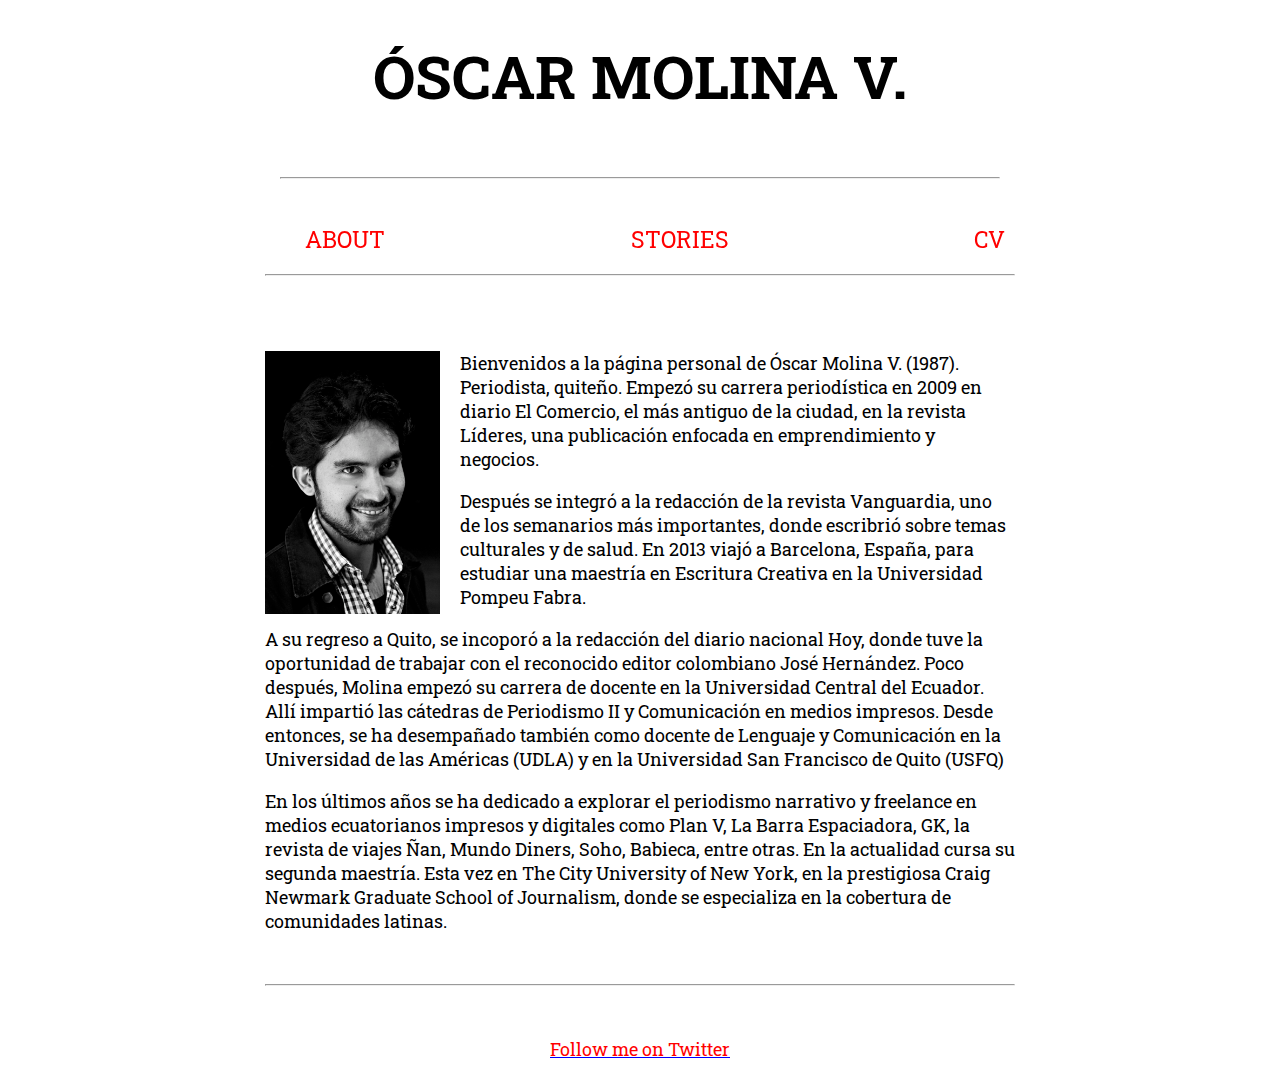
<file: index.html>
<!DOCTYPE html>
<html>
  <head>
    <meta charset="UTF-8" />
    <meta name="viewport" content="width=device-width,initial-scale=1" />
    <title>Óscar Molina V.</title>
    <meta name="author" content="Oscar Molina V." />
    <meta name="description" content="Oscar Molina's online journalism portfolio" />
    <meta name="keywords" content="journalism,culture,literature,gender,migration" />
    <link rel="shortcut icon" href="images/wordpress.png" />
    <link href="https://fonts.googleapis.com/css?family=Roboto+Slab|Roboto:100&display=swap" rel="stylesheet">
    <link rel="stylesheet" href="styles.css" type="text/css">
  </head>
  <body>
    <main>
      <article>
        <div class="article-hed">
          <h1 class="hed" style="text-align:center;"><br>ÓSCAR MOLINA V.</h1><br><hr>
        </div>
        <div class="nav-bar">
          <nav style="text-align: center;text-decoration: none">
            <ul style="list-style-type:none;text-decoration: none">
              <li>
                <a href="/">ABOUT</a>
              </li>
              <li>
                <a href="/clips">STORIES</a>
              </li>
              <li>
                <a href="/assets/Resume.pdf">CV</a>
              </li>
            </ul>
          <hr>
          </nav>
          <br><br>
        </div>
        <div class="content">
        	<img id="photo" src="images/omv.jpg">
                  <!-- <p class="photo-caption"> Photo:Carlos Noriega </p> -->
        <p class="paragraph">
        Bienvenidos a la página personal de Óscar Molina V. (1987). Periodista, quiteño. Empezó su carrera periodística en 2009 en diario El Comercio, el más antiguo de la ciudad, en la revista Líderes, una publicación enfocada en emprendimiento y negocios. 
        </p>

        <p class="paragraph">
        Después se integró a la redacción de la revista Vanguardia, uno de los semanarios más importantes, donde escribrió sobre temas culturales y de salud. En 2013 viajó a Barcelona, España, para estudiar una maestría en Escritura Creativa en la Universidad Pompeu Fabra.  
        </p>      
   
      <p class="paragraph">
        A su regreso a Quito, se incoporó a la redacción del diario nacional Hoy, donde tuve la oportunidad de trabajar con el reconocido editor colombiano José Hernández. Poco después, Molina empezó su carrera de docente en la Universidad Central del Ecuador. Allí impartió las cátedras de Periodismo II y Comunicación en medios impresos. Desde entonces, se ha desempañado también como docente de Lenguaje y Comunicación en la Universidad de las Américas (UDLA) y en la Universidad San Francisco de Quito (USFQ) 
      </p>

      <p class="paragraph">
        En los últimos años se ha dedicado a explorar el periodismo narrativo y freelance en medios ecuatorianos impresos y digitales como Plan V, La Barra Espaciadora, GK, la revista de viajes Ñan, Mundo Diners, Soho, Babieca, entre otras. En la actualidad cursa su segunda maestría. Esta vez en The City University of New York, en la prestigiosa Craig Newmark Graduate School of Journalism, donde se especializa en la cobertura de comunidades latinas. 
        </p>  
        <br><hr><br>
        <p><center><font size="+1"><span class="hyperlink"><a href="https://twitter.com/Oscar0925">Follow me on Twitter</a></span></font></center></p>
        </div>
    </main>
  </body>
</html>
</file>
<file: styles.css>
html {
    padding-left: 20px
    padding-right: 20px;
}

body {
    font-family: "Roboto Slab", serif;
    font-size: 18px;
    line-height: 24px;
    max-width: 750px;
    margin: auto;
}

hr {
    max-width: 750px;
}

div {
    /* my styles */
}

nav {
    width: 100%;
    position: sticky;
    top: 0;
    z-index: 1;
    overflow: auto;
    margin: auto;
    text-align:center;
    max-width: 750px;
}

ul {
    display: flex;
    justify-content: space-between;
    width: 700px;
    font-size: 23px;
}

li {
    display: center;
    margin: 0px
}

h4 {
    line-height: 30px;
    font-size: 20px;
    font-weight: normal;

}

a {
    color: inherit;
    text-decoration: none;
}

a:target{
    color:orange;
}

a:link{
  color:red;
}

a:visited{
  color:purple;
}

a:hover{
  color:darkblue;
  text-decoration: inherit;
}

a:focus{
  color:green;
}

a:active{
  color:red;
}

p {
    padding-left: 20px
    padding-right: 20px;  
}

.btn {
  background-color: none;
  border: none;
  color: white;
  padding: 12px 20px;
  cursor: pointer;
  font-size: 16px;
  text-align: center;
  display: flex;
  justify-content: center;
}

.btn:hover {
  background-color: darkblue;
}

.esplink {
    width: 100%;
    max-width: 450px;
    display: block;
    margin-left: auto;
    margin-right: auto;
}

#esplink2 {
    width: 100%;
    max-width: 450px;
    display: block;
    margin-left: auto;
    margin-right: auto;
}

#cvlink {
    text-align:center;
}

.nav-bar {
    color:#806070;
}

.article-hed {
    max-width: 720px;
    margin: auto;
    font-size: 50px;
}

.hed {
    font-size: 60px;
    font-style: thin;
    display: flexbox;
}

#newsomehed {
    max-width: 700px;
    font-size: 40px;
}

.subhed {
    max-width: 700px;
    margin: auto;
    text-decoration: bold;
    font-size: +2;
    text-decoration: bold;
    padding-left: 10px
    padding-right: 10px;
}

.copy {
    max-width: 700px;
    padding-left: 20px
    padding-right: 20px;
}

.indentgraf {
    padding-left: 50px;
}

.hyperlink {
    color: blue;
    text-decoration: underline;
}

.dek {
    font-family: 'Roboto Slab', serif;
    font-weight: 400;
    font-size: 18px;
    line-height: 24px;
    color: #333;
}



.byline {
    font-family: 'Roboto Slab', serif;
    text-transform: uppercase;
    font-weight: 400;
    letter-spacing: 1px;
    color: #666;
}

.byline .name {
    font-weight: 700;
    padding: 0 10px 0 0;
}

.pub-date {
    font-family: "Roboto Slab", serif;
    text-transform: lowercase;
}

#photo {
    width: 175px;
    display: wrap;
    float: left;
    padding-right: 20px;

}

.photo {
    width: 100%;
    max-width: 500px;
    display: block;
    margin-left: auto;
    margin-right: auto;
}

.photo-caption {
    margin: 0;
    font-family: 'Roboto Slab', serif;
    font-size: 13px;
    color: #333;
}

.article-copy {
    max-width: 600px;
    margin: 25px auto 25px auto;
}

.copy {
    margin: 0 auto 20px auto;
    color: #222;
}

.related-stories {
    max-width: 600px;
    margin: 20px auto 20px auto;
}

.related-stories ul li {
    margin: 0 0 15px 0;
}

.read-more {
    font-size: 24px;
}

a {
    color: inherit;
    text-decoration: none;
    color: blue;
}

a:hover {
    text-decoration: underline;
}
</file>
